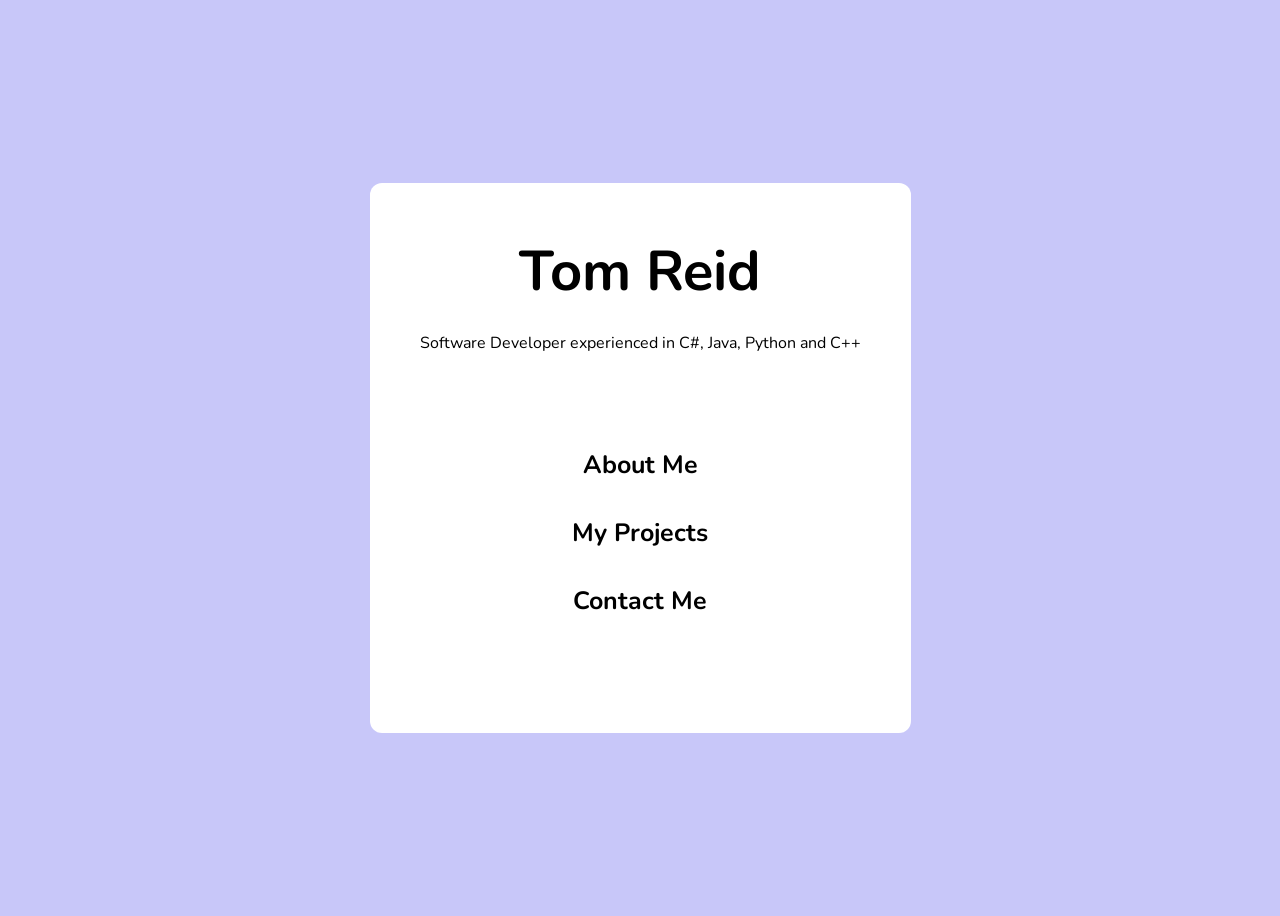
<file: index.html>
<!doctype html>
<html lang="en">
  <head>
    <meta charset="utf-8">
    <title>Tom Reid</title>
    <link rel="stylesheet" href="assets/style/main.css">
    <meta name="viewport" content="width=device-width, initial-scale=1.0">
  </head>
  <body>
    <div class="centering_section">
      
        <div class="content_box">
          <div class="content_grid">
            <div class="title_section">
              <div class="title">
                Tom Reid
              </div>
              </br>
              Software Developer experienced in C#, Java, Python and C++
            </div>
          
            <div class="link_section">
              <ul class="nav_list">
                <li><a href="./about.html" class="nav_link">About Me</a></li>
              </br>
                <li><a href="https://github.com/tr3930?tab=repositories" class="nav_link">My Projects</a></li>
            </br>
                <li><a href="./contact.html" class="nav_link">Contact Me</a></li>
              </ul>
              
            </div>
          </div>
          
          
        </div>
    </div>

  </body>
</html>
</file>
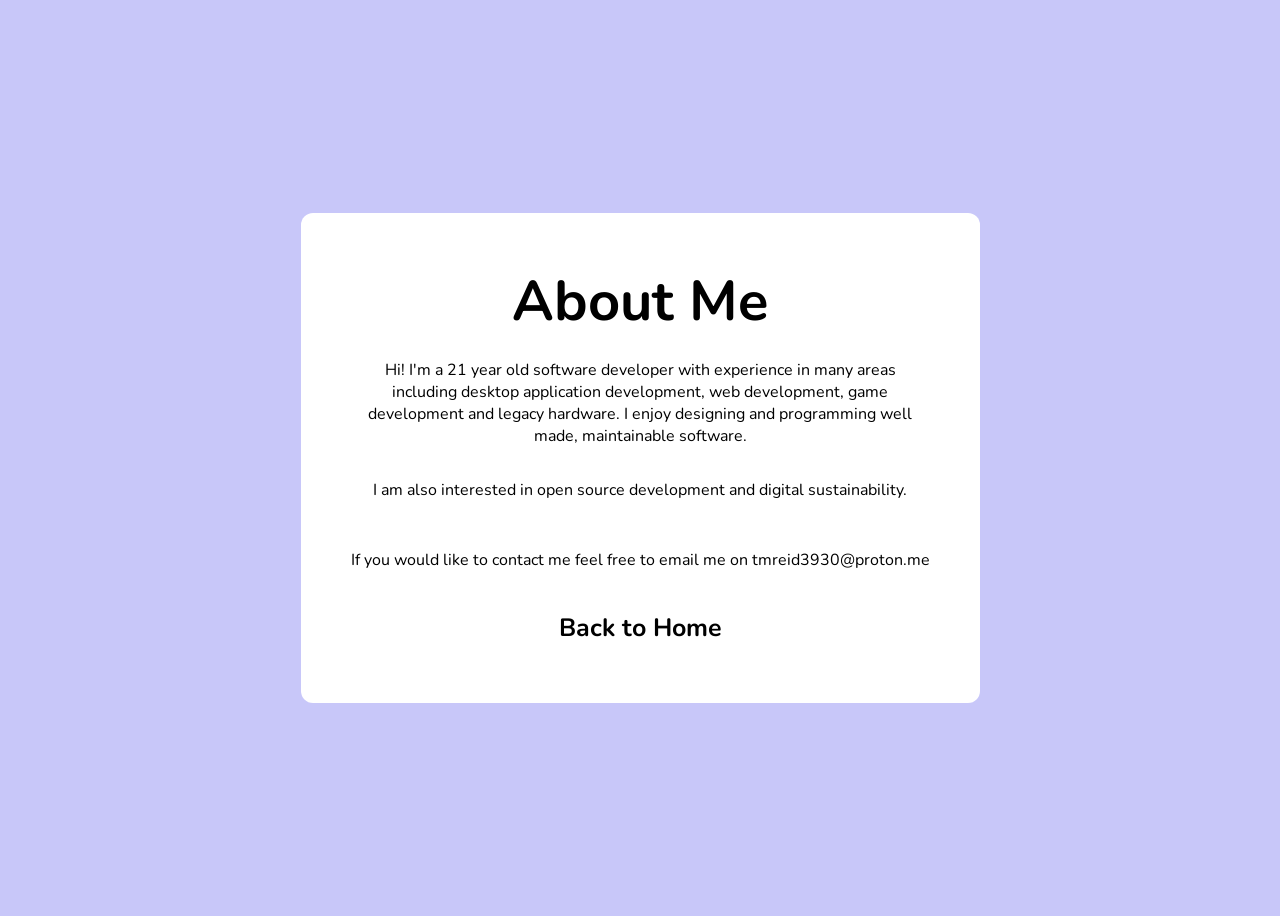
<file: about.html>
<!doctype html>
<html lang="en">
  <head>
    <meta charset="utf-8">
    <title>About Me</title>
    <link rel="stylesheet" href="assets/style/main.css">
    <link rel="stylesheet" href="assets/style/sub_page.css">
    <meta name="viewport" content="width=device-width, initial-scale=1.0">
  </head>
  <body>
    <div class="centering_section">
      
        <div class="content_box">
          <div class="main_grid">
            <div class="title_section">
              <div class="title">
                About Me
              </div>
            </br>

            </div>
            <div class="centered_section">
              <p>
                Hi! I'm a 21 year old software developer with experience in many areas including desktop application development, web development, game development and legacy hardware. I enjoy designing and programming well made, maintainable software.
              </p><p>
                I am also interested in open source development and digital sustainability.
              </p></p>
                If you would like to contact me feel free to email me on tmreid3930@proton.me
              </p>
            </div>
            <div class="return_section">
              <a href="./index.html" class="nav_link">Back to Home</a>
              
            </div>
          </div>
          
          
        </div>
    </div>

  </body>
</html>
</file>
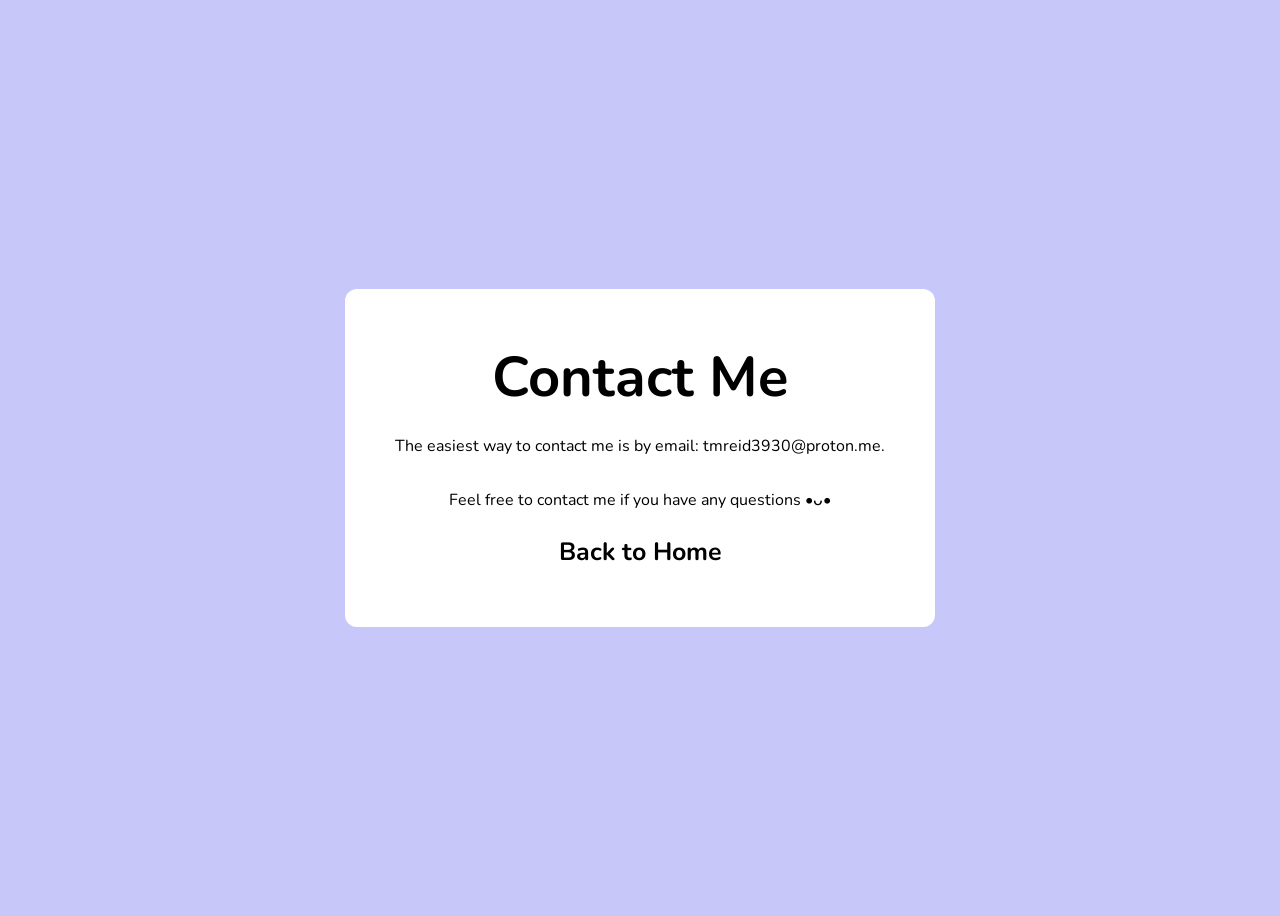
<file: contact.html>
<!doctype html>
<html lang="en">
  <head>
    <meta charset="utf-8">
    <title>Contact Me</title>
    <link rel="stylesheet" href="assets/style/main.css">
    <link rel="stylesheet" href="assets/style/sub_page.css">
    <meta name="viewport" content="width=device-width, initial-scale=1.0">
  </head>
  <body>
    <div class="centering_section">
      
        <div class="content_box">
          <div class="main_grid">
            <div class="title_section">
              <div class="title">
                Contact Me
              </div>
            </br>

            </div>
            <div class="centered_section">
              
              <p>
The easiest way to contact me is by email: tmreid3930@proton.me.               
              </p><p>
              Feel free to contact me if you have any questions •ᴗ•
              </p>
            </div>
            <div class="return_section">
              <a href="./index.html" class="nav_link">Back to Home</a>
              
            </div>
          </div>
          
          
        </div>
    </div>

  </body>
</html>
</file>
<file: assets/style/main.css>
@font-face {
    font-family: 'Nunito';
    src: url('../fonts/Nunito-VariableFont_wght.ttf');
}

body
{
    background-color: #c8c7f9;
    font-family: 'Nunito';
    font-size: 16px;
}

.title
{
    text-align: center;
    font-size: 56px;
    font-weight: bold;
}

.content_box
{
    background-color: #ffffff;
    border-radius: 12px;
    padding: 50px;
}

.content_grid
{
    display: grid;
    grid-template-rows: 150px 300px;
    height: 100%;
    width: 100%;
    margin: auto;
}

.title_section
{
    grid-row-start: 1;
    grid-row-end: 1;
}

.centering_section
{
    margin-left: auto;
    margin-right: auto;
    min-height: 100vh;
    display: flex;
    justify-content: center;
    align-items: center;
    text-align: center;
}

.link_section
{
    font-size: 25px;
    display: flex;
    justify-content: center;
    align-items: center;
    grid-row-start: 2;
    grid-row-end: 2;
    height: 100%;
}



.nav_list 
{
  text-align: center;
  list-style: none;
  margin: 0;
  padding: 0;
}

.nav_link
{
    color: black;
    font-weight: bold;
}

a.nav_link:link 
{
  text-decoration: none;
}

a.nav_link:hover
{
  font-size: 110%;
}
</file>
<file: assets/style/sub_page.css>
.main_grid
{
    display: grid;
    grid-template-rows: 80px auto 50px;
    height: 100%;
    width: 100%;
    margin: auto;
}

.return_section
{
    font-size: 25px;
    display: flex;
    justify-content: center;
    align-items: center;
    grid-row-start: 3;
    grid-row-end: 3;
    height: 100%;
}

.centered_section
{
    margin-left: auto;
    margin-right: auto;
    min-height: 100%;
    display: flex;
    justify-content: center;
    align-items: center;
    text-align: center;
    flex-direction: column;
    grid-row-start: 2;
    grid-row-end: 2;
}

p
{
    max-width: 550px;
}
</file>
